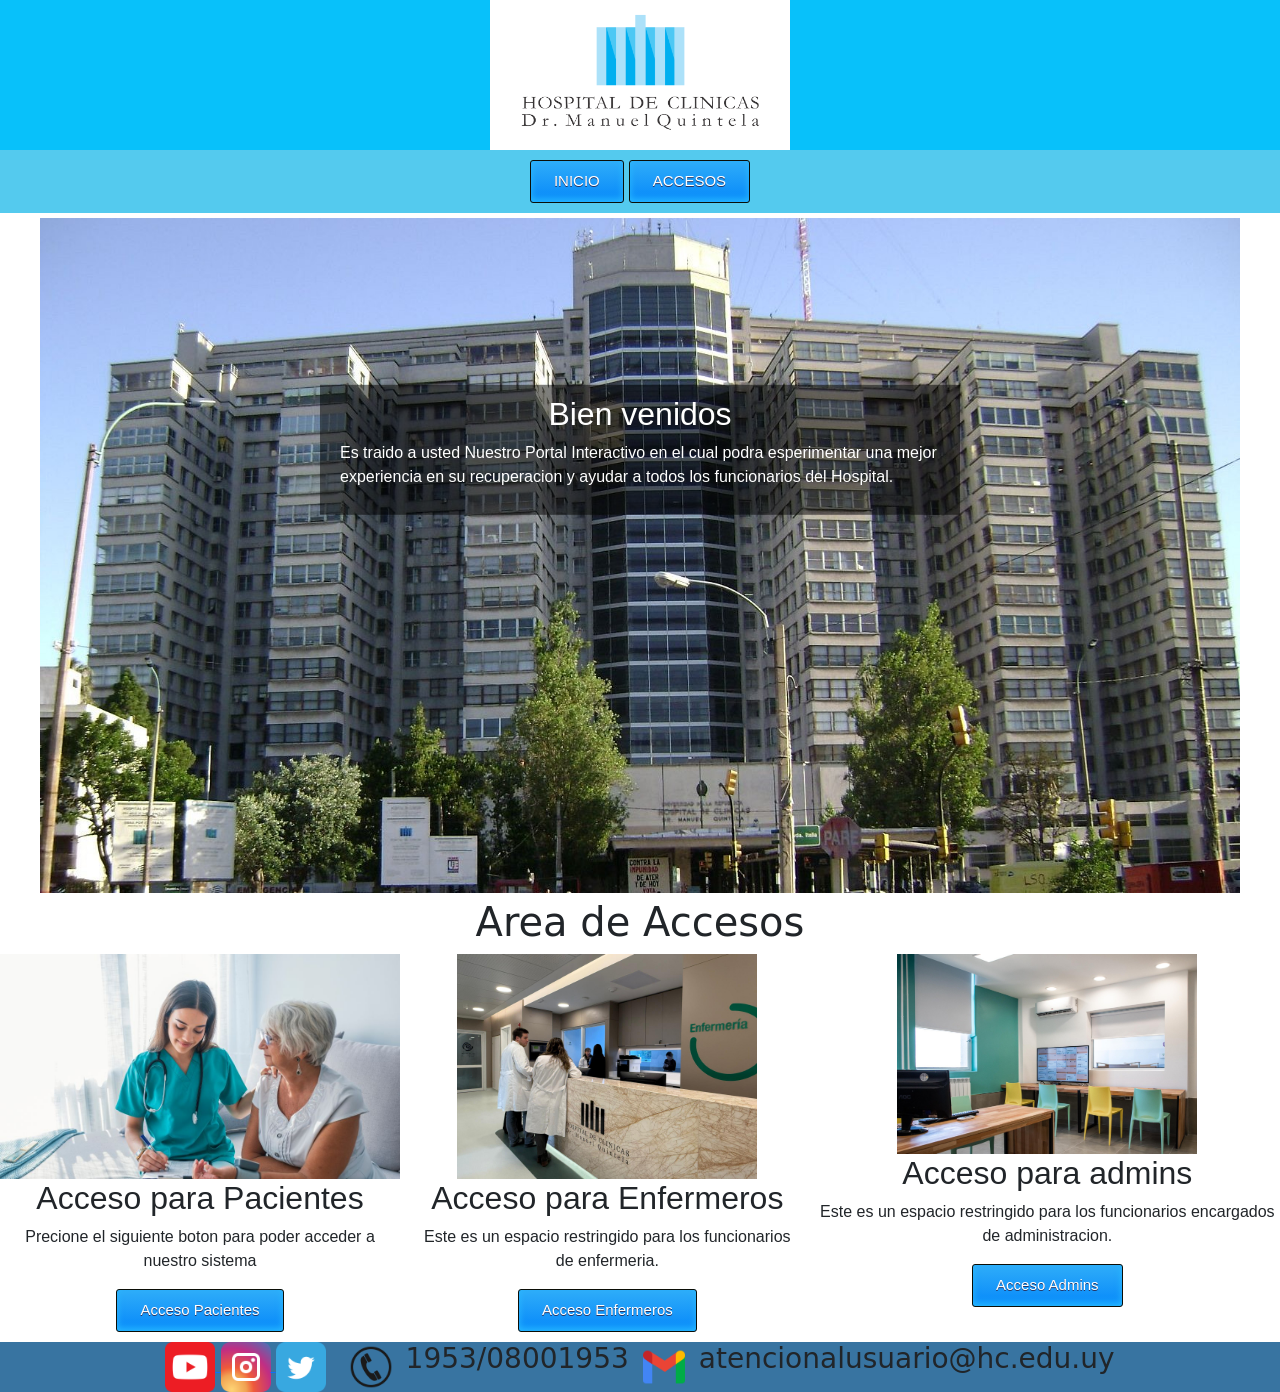
<file: index.html>
<!doctype html>
<html lang="en">
  <head>
    <meta charset="UTF-8" />
    <meta name="viewport" content="width=device-width, initial-scale=1.0" />
    <title>Document</title>
    <link rel="stylesheet" href="css/index-estilos.css" />
    <link
      href="https://cdn.jsdelivr.net/npm/bootstrap@5.3.8/dist/css/bootstrap.min.css"
      rel="stylesheet"
      integrity="sha384-sRIl4kxILFvY47J16cr9ZwB07vP4J8+LH7qKQnuqkuIAvNWLzeN8tE5YBujZqJLB"
      crossorigin="anonymous"
    />
    <script
      src="https://cdn.jsdelivr.net/npm/bootstrap@5.3.8/dist/js/bootstrap.bundle.min.js"
      integrity="sha384-FKyoEForCGlyvwx9Hj09JcYn3nv7wiPVlz7YYwJrWVcXK/BmnVDxM+D2scQbITxI"
      crossorigin="anonymous"
    ></script>
  </head>
  <body>
    <header>
      <div class="logo-contain">
        <img src="img/logo-hc.png" width="300px" />
      </div>
    </header>
    <nav>
      <div class="btn-contain">
        <a href="" class="btns-acces">INICIO</a>
        <a href="#section-accesos" class="btns-acces">ACCESOS</a>
      </div>
    </nav>
    <section class="hero">
      <div class="img-contain">
        <img src="img/Hospital-de-Clinicas2.jpg" width="1200px" />
        <div class="text-contain">
          <h2 class="bien-venida">Bien venidos</h2>
          <p>
            Es traido a usted Nuestro Portal Interactivo en el cual podra
            esperimentar una mejor experiencia en su recuperacion y ayudar a
            todos los funcionarios del Hospital.
          </p>
        </div>
      </div>
    </section>
    <h1 class="tit-accesarea">Area de Accesos</h1>
    <section id="section-accesos">
      <div class="ac-pasc">
        <img src="img/acces-pacientes.jpg" width="400px" class="ac-pasc" />
        <h2>Acceso para Pacientes</h2>
        <p>Precione el siguiente boton para poder acceder a nuestro sistema</p>
        <a href="html/pacient-dc.html" class="btns-acces">Acceso Pacientes</a>
      </div>
      <div class="ac-enf">
        <img src="img/acces-enfermeria.jpeg" width="300px" class="ac-enf" />
        <h2>Acceso para Enfermeros</h2>
        <p>
          Este es un espacio restringido para los funcionarios de enfermeria.
        </p>
        <a href="#" class="btns-acces">Acceso Enfermeros</a>
      </div>
      <div>
        <img src="img/acces-admin.jpg" width="300px" />
        <h2>Acceso para admins</h2>
        <p>
          Este es un espacio restringido para los funcionarios encargados de
          administracion.
        </p>
        <a href="#" class="btns-acces">Acceso Admins</a>
      </div>
    </section>
    <footer>
      <div class="redes-socialess">
        <a href="https://www.youtube.com/user/CETECIHCURUGUAY">
          <img src="img/logo-yt.png" width="50px" />
        </a>
        <a href="https://www.instagram.com/clinicas_uy/?hl=es">
          <img src="img/logo-ig.png" width="50px" />
        </a>
        <a href="https://x.com/hcmquintela">
          <img src="img/logo-twitter.png" width="50px" />
        </a>
      </div>
      <div class="contacto">
        <img src="img/icon-tel.png" width="50px" />
        <h3>1953/08001953</h3>
        <img src="img/icon-gmail.png" width="50px" height="auto" />
        <h3>atencionalusuario@hc.edu.uy</h3>
      </div>
    </footer>
  </body>
</html>
</file>
<file: css/index-estilos.css>
.btns-acces {
  box-shadow: inset 0px -3px 7px 0px #29bbff;
  background: linear-gradient(to bottom, #2dabf9 5%, #0688fa 100%);
  background-color: #2dabf9;
  border-radius: 3px;
  border: 1px solid #0b0e07;
  display: inline-block;
  cursor: pointer;
  color: #ffffff;
  font-family: Arial;
  font-size: 15px;
  padding: 9px 23px;
  text-decoration: none;
  text-shadow: 0px 1px 0px #263666;
}
.btns-acces:hover {
  background: linear-gradient(to bottom, #0688fa 5%, #2dabf9 100%);
  background-color: #0688fa;
}
.btns-acces:active {
  position: relative;
  top: 1px;
}
@media (min-whidth: 768px) {
  nav {
    flex-direction: row;
  }
  header {
    flex-direction: row;
  }
  body {
    flex-direction: row;
  }
  .btn-contain {
    flex-direction: row;
  }
  .hero {
    flex-direction: row;
  }
  .img-contain {
    flex-direction: row;
  }
  .text-contain {
    flex-direction: row;
  }
}
body {
  margin: 0;
  padding: 0;
  gap: 15px;
  font-family: arial;
  text-align: center;
}
header {
  display: flex;
  flex-direction: column;
  align-items: center;
  background-color: #08c1fa;
}
nav {
  display: flex;
  justify-content: center;
  background-color: #54caee;
  padding: 10px;
  gap: 5px;
}
.logo-contain {
  background-color: white;
}
.btn-contain {
  display: flex;
  flex-direction: row;
  align-items: center;
  gap: 5px;
}
.hero {
  margin: 5px;
  display: flex;
  flex-direction: column;
  align-items: center;
}
.tit-accesarea {
  text-align: center;
}
.img-contain {
  display: block;
}
.text-contain {
  color: white;
  font-family: arial;
  position: absolute; /* Saca el texto del flujo normal */
  top: 50%; /* Centra verticalmente */
  left: 50%; /* Centra horizontalmente */
  transform: translate(-50%, -50%); /* Ajuste exacto al centro */
  background-color: rgba(0, 0, 0, 0.5); /* Fondo semitransparente opcional */
  padding: 10px 20px;
}
.bien-venida {
  text-align: center;
}
#section-accesos {
  gap: 20px;
  font-family: arial;
  text-align: center;
  display: flex;
  justify-content: center;
}
footer {
  margin-top: 10px;
  background-color: #3874a1;
  display: flex;
  justify-content: center;
  gap: 20px;
}
.redes-sociales {
  display: flex;
  align-items: center;
  gap: 30px;
  margin-left: 25px;
}
.redes-sociales a {
  display: flex;
  align-items: center;
}
.redes-sociales img {
  display: block;
  width: auto;
  height: 40px;
}
.logo-yt {
  width: 100px;
  height: auto;
  margin-top: 0;
  margin-left: 0;
}
.logo-yt {
  transform: translateY(-5px);
}
.logo-yt {
  transform: translateY(10px);
}
.contacto {
  display: flex;
  justify-content: center;
  gap: 10px;
  flex-wrap: inherit;
}
</file>
